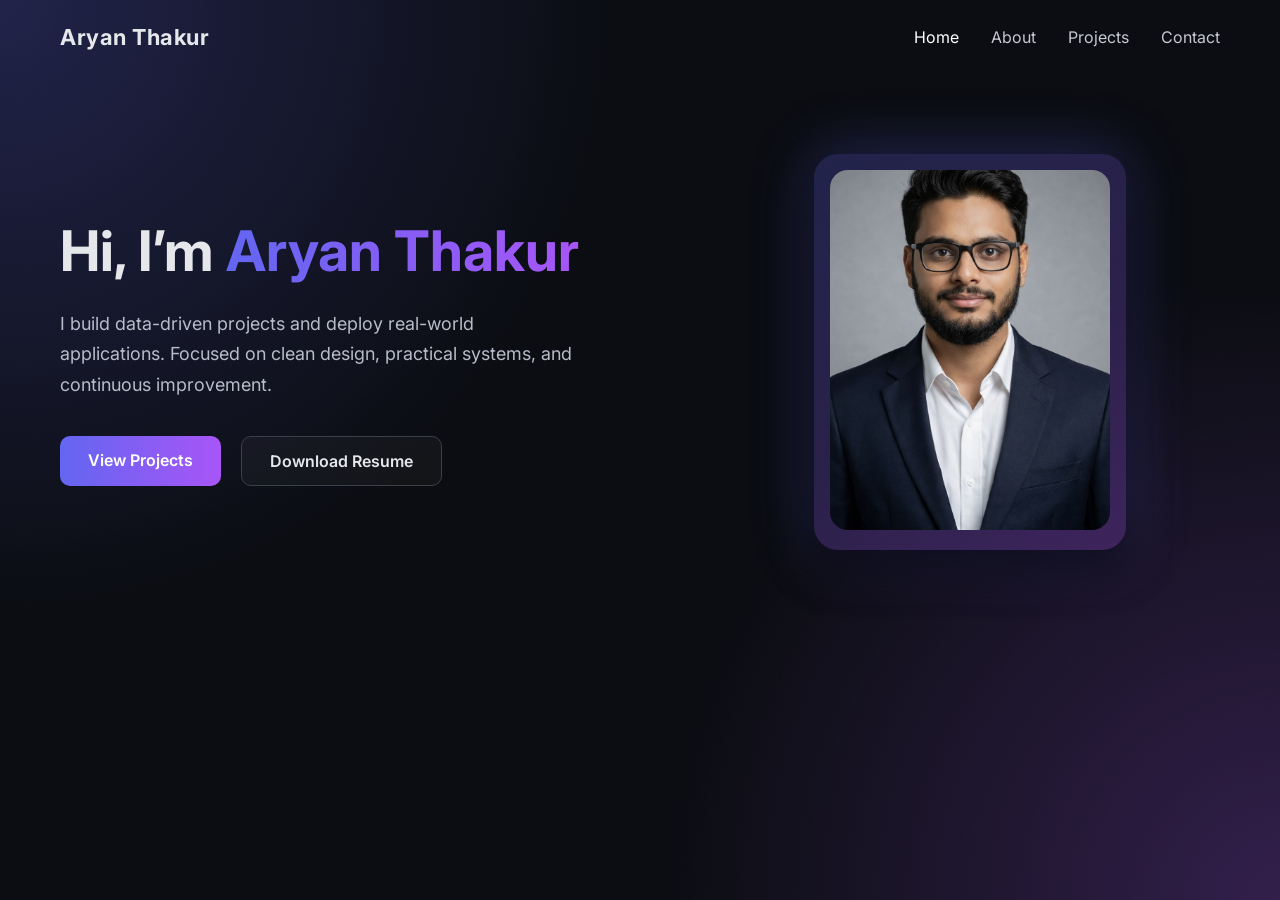
<file: index.html>
<!DOCTYPE html>
<html lang="en">
<head>
  <meta charset="UTF-8" />
  <meta name="viewport" content="width=device-width, initial-scale=1.0" />
  <title>Aryan Thakur | Portfolio</title>

  <link rel="stylesheet" href="css/style.css" />
  <link href="https://fonts.googleapis.com/css2?family=Inter:wght@300;400;600;700&display=swap" rel="stylesheet">
</head>

<body>

  <!-- NAVBAR -->
  <nav class="navbar">
    <div class="logo">Aryan Thakur</div>
    <ul class="nav-links">
      <li><a href="index.html" class="active">Home</a></li>
      <li><a href="about.html">About</a></li>
      <li><a href="projects.html">Projects</a></li>
      <li><a href="contact.html">Contact</a></li>
    </ul>
  </nav>

  <!-- HERO SECTION -->
  <section class="hero">
    <div class="hero-left">
      <h1>Hi, I’m <span>Aryan Thakur</span></h1>
      <p>
        I build data-driven projects and deploy real-world applications.
        Focused on clean design, practical systems, and continuous improvement.
      </p>

      <div class="hero-buttons">
        <a href="projects.html" class="btn primary">View Projects</a>
        <a href="assets/resume.pdf" class="btn secondary" target="_blank">Download Resume</a>
      </div>
    </div>

    <div class="hero-right">
      <div class="image-card">
        <img src="assets/profile.jpg" alt="Aryan Thakur">
      </div>
    </div>
  </section>

</body>
</html>
</file>
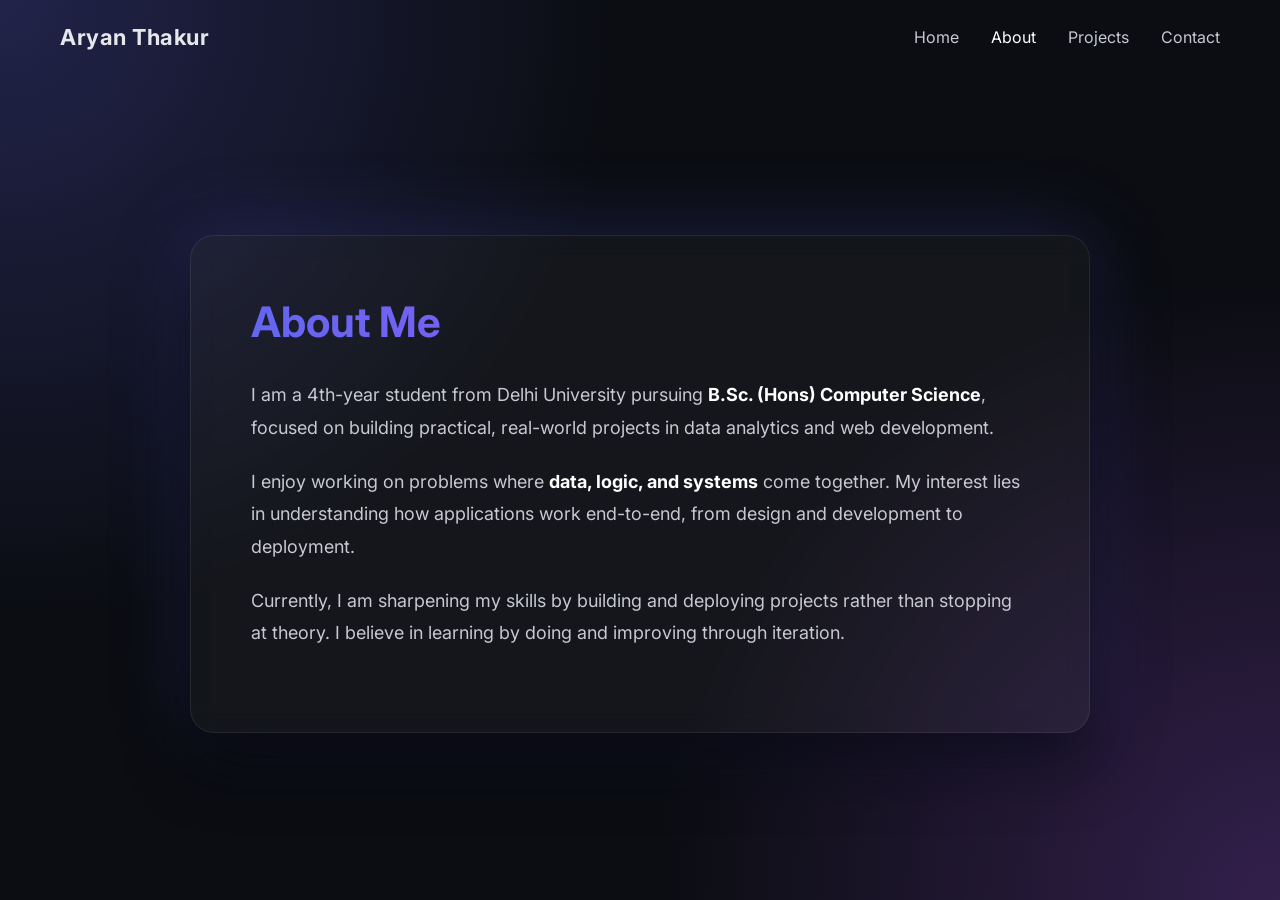
<file: about.html>
<!DOCTYPE html>
<html lang="en">
<head>
  <meta charset="UTF-8" />
  <meta name="viewport" content="width=device-width, initial-scale=1.0" />
  <title>About | Aryan Thakur</title>

  <link rel="stylesheet" href="css/style.css" />
  <link href="https://fonts.googleapis.com/css2?family=Inter:wght@300;400;600;700&display=swap" rel="stylesheet">
</head>

<body>

  <!-- NAVBAR -->
  <nav class="navbar">
    <div class="logo">Aryan Thakur</div>
    <ul class="nav-links">
      <li><a href="index.html">Home</a></li>
      <li><a href="about.html" class="active">About</a></li>
      <li><a href="projects.html">Projects</a></li>
      <li><a href="contact.html">Contact</a></li>
    </ul>
  </nav>

  <!-- ABOUT SECTION -->
  <section class="about-section">

    <div class="about-card">
      <h1>About Me</h1>

      <p>
        I am a 4th-year student from Delhi University pursuing
        <strong>B.Sc. (Hons) Computer Science</strong>, focused on building
        practical, real-world projects in data analytics and web development.
      </p>

      <p>
        I enjoy working on problems where <strong>data, logic, and systems</strong>
        come together. My interest lies in understanding how applications work
        end-to-end, from design and development to deployment.
      </p>

      <p>
        Currently, I am sharpening my skills by building and deploying projects
        rather than stopping at theory. I believe in learning by doing and
        improving through iteration.
      </p>
    </div>

  </section>

</body>
</html>
</file>
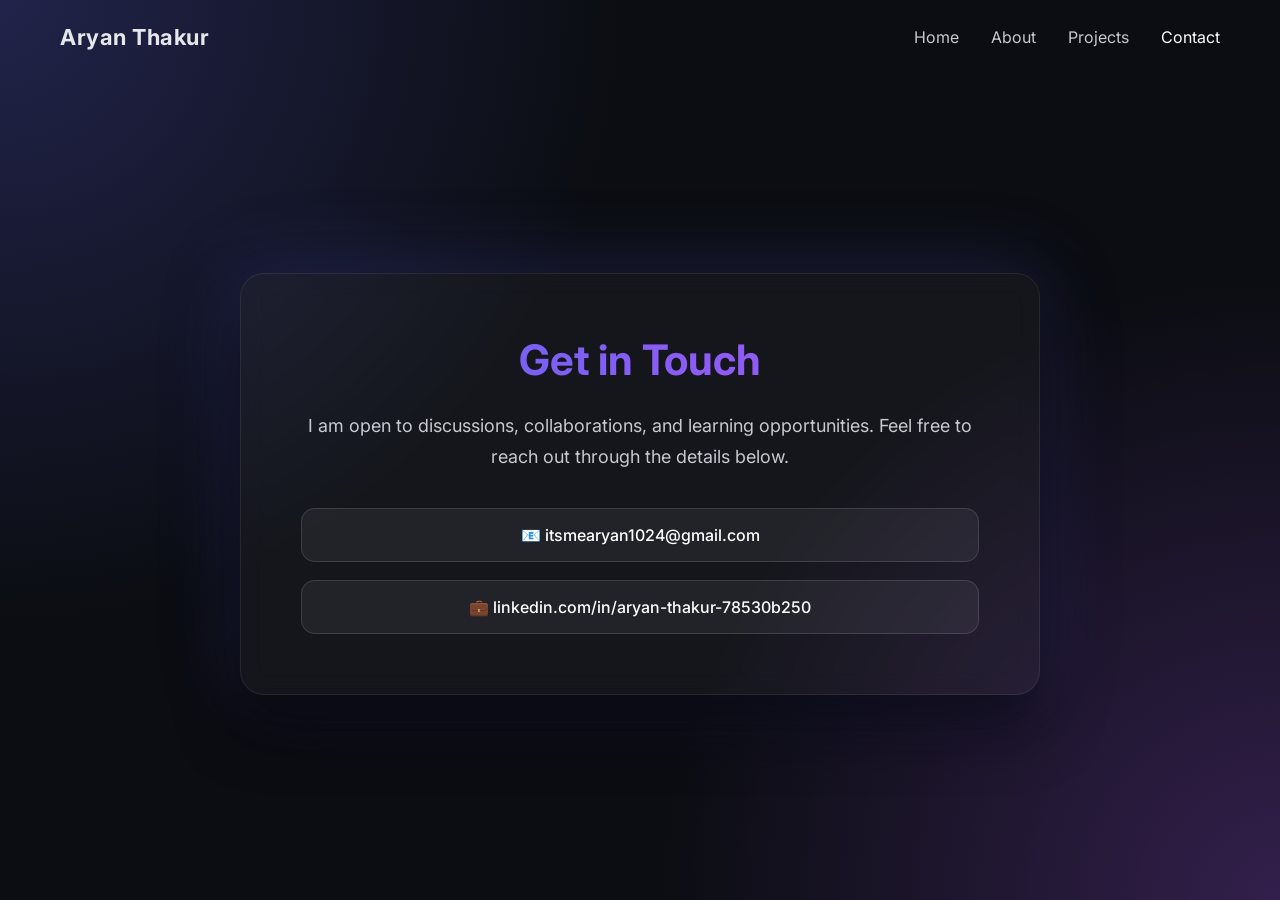
<file: contact.html>
<!DOCTYPE html>
<html lang="en">
<head>
  <meta charset="UTF-8" />
  <meta name="viewport" content="width=device-width, initial-scale=1.0" />
  <title>Contact | Aryan Thakur</title>

  <link rel="stylesheet" href="css/style.css" />
  <link href="https://fonts.googleapis.com/css2?family=Inter:wght@300;400;600;700&display=swap" rel="stylesheet">
</head>

<body>

  <!-- NAVBAR -->
  <nav class="navbar">
    <div class="logo">Aryan Thakur</div>
    <ul class="nav-links">
      <li><a href="index.html">Home</a></li>
      <li><a href="about.html">About</a></li>
      <li><a href="projects.html">Projects</a></li>
      <li><a href="contact.html" class="active">Contact</a></li>
    </ul>
  </nav>

  <!-- CONTACT SECTION -->
  <section class="contact-section">

    <div class="contact-card">
      <h1>Get in Touch</h1>

      <p class="contact-text">
        I am open to discussions, collaborations, and learning opportunities.
        Feel free to reach out through the details below.
      </p>

      <div class="contact-items">
        <a href="mailto:itsmearyan1024@gmail.com" class="contact-item">
          📧 itsmearyan1024@gmail.com
        </a>

        <a href="https://www.linkedin.com/in/aryan-thakur-78530b250"
           target="_blank"
           class="contact-item">
          💼 linkedin.com/in/aryan-thakur-78530b250
        </a>
      </div>
    </div>

  </section>

</body>
</html>
</file>
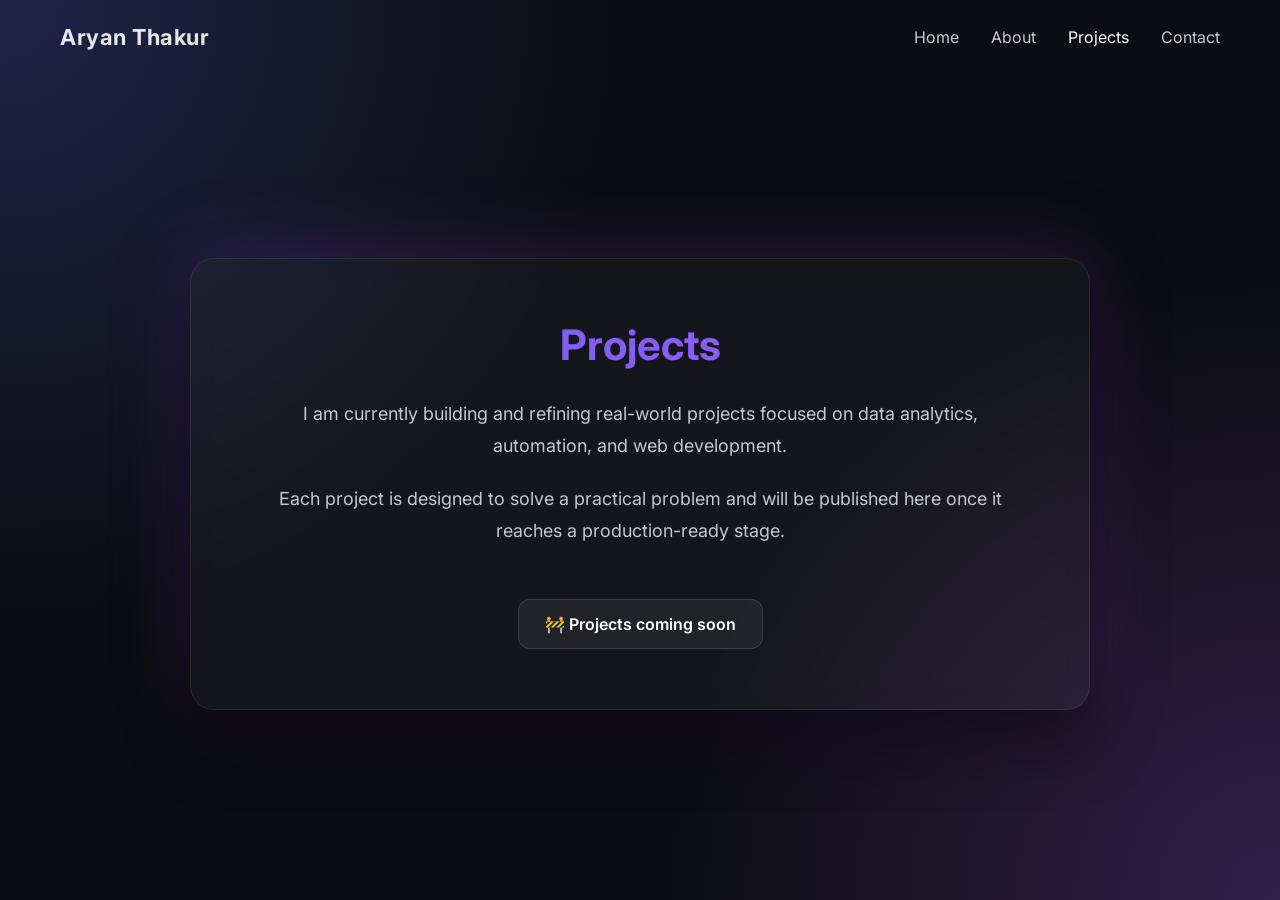
<file: projects.html>
<!DOCTYPE html>
<html lang="en">
<head>
  <meta charset="UTF-8" />
  <meta name="viewport" content="width=device-width, initial-scale=1.0" />
  <title>Projects | Aryan Thakur</title>

  <link rel="stylesheet" href="css/style.css" />
  <link href="https://fonts.googleapis.com/css2?family=Inter:wght@300;400;600;700&display=swap" rel="stylesheet">
</head>

<body>

  <!-- NAVBAR -->
  <nav class="navbar">
    <div class="logo">Aryan Thakur</div>
    <ul class="nav-links">
      <li><a href="index.html">Home</a></li>
      <li><a href="about.html">About</a></li>
      <li><a href="projects.html" class="active">Projects</a></li>
      <li><a href="contact.html">Contact</a></li>
    </ul>
  </nav>

  <!-- PROJECTS SECTION -->
  <section class="projects-section">

    <div class="projects-card">
      <h1>Projects</h1>

      <p class="projects-text">
        I am currently building and refining real-world projects focused on
        data analytics, automation, and web development.
      </p>

      <p class="projects-text">
        Each project is designed to solve a practical problem and will be
        published here once it reaches a production-ready stage.
      </p>

      <div class="coming-soon">
        🚧 Projects coming soon
      </div>
    </div>

  </section>

</body>
</html>
</file>
<file: css/style.css>
* {
  margin: 0;
  padding: 0;
  box-sizing: border-box;
  font-family: 'Inter', sans-serif;
}

body {
  min-height: 100vh;
  background:
    radial-gradient(circle at top left, rgba(99,102,241,0.25), transparent 40%),
    radial-gradient(circle at bottom right, rgba(168,85,247,0.25), transparent 40%),
    #0b0d12;
  color: #e5e7eb;
}

/* NAVBAR */
.navbar {
  display: flex;
  justify-content: space-between;
  align-items: center;
  padding: 24px 60px;
}

.logo {
  font-size: 22px;
  font-weight: 700;
  letter-spacing: 0.5px;
}

.nav-links {
  list-style: none;
  display: flex;
  gap: 32px;
}

.nav-links a {
  text-decoration: none;
  color: #c7c9d1;
  font-weight: 400;
  transition: color 0.3s ease;
}

.nav-links a:hover,
.nav-links a.active {
  color: #ffffff;
}

/* HERO SECTION */
.hero {
  display: grid;
  grid-template-columns: 1.2fr 1fr;
  align-items: center;
  padding: 80px 60px;
  gap: 60px;
}

/* LEFT CONTENT */
.hero-left h1 {
  font-size: 56px;
  font-weight: 700;
  line-height: 1.2;
  margin-bottom: 24px;
}

.hero-left h1 span {
  background: linear-gradient(90deg, #6366f1, #a855f7);
  -webkit-background-clip: text;
  -webkit-text-fill-color: transparent;
}

.hero-left p {
  font-size: 18px;
  line-height: 1.7;
  color: #b8bcc8;
  max-width: 520px;
  margin-bottom: 36px;
}

.hero-buttons {
  display: flex;
  gap: 20px;
}

.btn {
  padding: 14px 28px;
  border-radius: 10px;
  font-weight: 600;
  text-decoration: none;
  transition: all 0.3s ease;
}

.btn.primary {
  background: linear-gradient(90deg, #6366f1, #a855f7);
  color: #ffffff;
}

.btn.primary:hover {
  opacity: 0.85;
}

.btn.secondary {
  border: 1px solid #3b3f4a;
  color: #e5e7eb;
  background: rgba(255,255,255,0.03);
}

.btn.secondary:hover {
  background: rgba(255,255,255,0.08);
}

/* RIGHT IMAGE */
.hero-right {
  display: flex;
  justify-content: center;
}

.image-card {
  padding: 16px;
  border-radius: 24px;
  background: linear-gradient(
    145deg,
    rgba(99,102,241,0.25),
    rgba(168,85,247,0.25)
  );
  box-shadow:
    0 20px 40px rgba(0,0,0,0.6),
    0 0 60px rgba(99,102,241,0.35);
}

.image-card img {
  width: 280px;
  height: 360px;
  object-fit: cover;
  border-radius: 18px;
  background: #111;
}
/* ABOUT PAGE */
.about-section {
  min-height: calc(100vh - 80px);
  display: flex;
  justify-content: center;
  align-items: center;
  padding: 60px;
}

.about-card {
  max-width: 900px;
  background: rgba(255, 255, 255, 0.04);
  border: 1px solid rgba(255, 255, 255, 0.08);
  border-radius: 24px;
  padding: 60px;
  backdrop-filter: blur(12px);
  box-shadow:
    0 30px 60px rgba(0, 0, 0, 0.6),
    0 0 80px rgba(99, 102, 241, 0.25);
}

.about-card h1 {
  font-size: 42px;
  margin-bottom: 32px;
  background: linear-gradient(90deg, #6366f1, #a855f7);
  -webkit-background-clip: text;
  -webkit-text-fill-color: transparent;
}

.about-card p {
  font-size: 18px;
  line-height: 1.8;
  color: #c7c9d1;
  margin-bottom: 22px;
}

.about-card strong {
  color: #ffffff;
}
/* PROJECTS PAGE */
.projects-section {
  min-height: calc(100vh - 80px);
  display: flex;
  justify-content: center;
  align-items: center;
  padding: 60px;
}

.projects-card {
  max-width: 900px;
  background: rgba(255, 255, 255, 0.04);
  border: 1px solid rgba(255, 255, 255, 0.08);
  border-radius: 24px;
  padding: 60px;
  backdrop-filter: blur(12px);
  box-shadow:
    0 30px 60px rgba(0, 0, 0, 0.6),
    0 0 80px rgba(168, 85, 247, 0.25);
  text-align: center;
}

.projects-card h1 {
  font-size: 42px;
  margin-bottom: 28px;
  background: linear-gradient(90deg, #6366f1, #a855f7);
  -webkit-background-clip: text;
  -webkit-text-fill-color: transparent;
}

.projects-text {
  font-size: 18px;
  line-height: 1.8;
  color: #c7c9d1;
  margin-bottom: 20px;
}

.coming-soon {
  margin-top: 32px;
  padding: 14px 26px;
  display: inline-block;
  border-radius: 12px;
  background: rgba(255, 255, 255, 0.06);
  border: 1px solid rgba(255, 255, 255, 0.12);
  color: #ffffff;
  font-weight: 600;
}
/* CONTACT PAGE */
.contact-section {
  min-height: calc(100vh - 80px);
  display: flex;
  justify-content: center;
  align-items: center;
  padding: 60px;
}

.contact-card {
  max-width: 800px;
  width: 100%;
  background: rgba(255, 255, 255, 0.04);
  border: 1px solid rgba(255, 255, 255, 0.08);
  border-radius: 24px;
  padding: 60px;
  backdrop-filter: blur(12px);
  box-shadow:
    0 30px 60px rgba(0, 0, 0, 0.6),
    0 0 80px rgba(99, 102, 241, 0.25);
  text-align: center;
}

.contact-card h1 {
  font-size: 42px;
  margin-bottom: 26px;
  background: linear-gradient(90deg, #6366f1, #a855f7);
  -webkit-background-clip: text;
  -webkit-text-fill-color: transparent;
}

.contact-text {
  font-size: 18px;
  line-height: 1.7;
  color: #c7c9d1;
  margin-bottom: 36px;
}

.contact-items {
  display: flex;
  flex-direction: column;
  gap: 18px;
}

.contact-item {
  display: inline-block;
  padding: 16px 22px;
  border-radius: 14px;
  background: rgba(255, 255, 255, 0.06);
  border: 1px solid rgba(255, 255, 255, 0.12);
  color: #ffffff;
  font-weight: 500;
  text-decoration: none;
  transition: all 0.3s ease;
}

.contact-item:hover {
  background: rgba(255, 255, 255, 0.12);
  transform: translateY(-2px);
}
</file>
